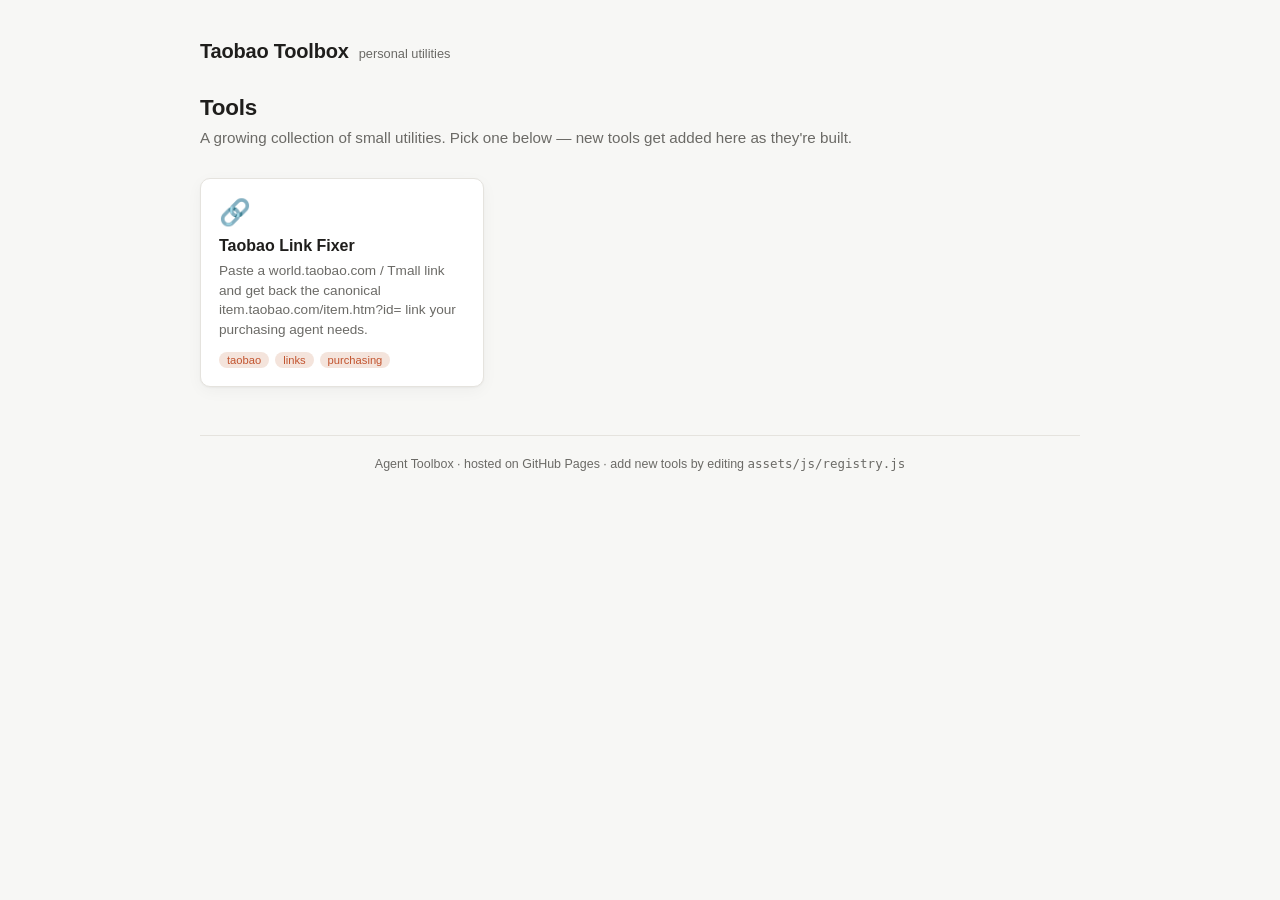
<file: index.html>
<!doctype html>
<html lang="en">
<head>
  <meta charset="UTF-8" />
  <meta name="viewport" content="width=device-width, initial-scale=1.0" />
  <title>Agent Toolbox</title>
  <link rel="stylesheet" href="assets/css/style.css" />
</head>
<body>
  <div class="wrap">
    <div class="top-nav">
      <div class="brand">
        <h1>Taobao Toolbox</h1>
        <span class="tag">personal utilities</span>
      </div>
    </div>

    <h2 class="page-title">Tools</h2>
    <p class="page-sub">
      A growing collection of small utilities. Pick one below — new tools get added here as they're built.
    </p>

    <div id="tool-grid" class="tool-grid"></div>

    <footer class="page-footer">
      Agent Toolbox · hosted on GitHub Pages · add new tools by editing <code>assets/js/registry.js</code>
    </footer>
  </div>

  <script src="assets/js/registry.js"></script>
  <script>
    const grid = document.getElementById("tool-grid");

    if (!TOOLS.length) {
      grid.innerHTML = `<div class="empty-state card">No tools yet — add one to assets/js/registry.js</div>`;
    } else {
      grid.innerHTML = TOOLS.map(
        (tool) => `
        <a class="tool-card card" href="${tool.url}">
          <span class="icon">${tool.icon || "🧩"}</span>
          <h3>${tool.name}</h3>
          <p>${tool.description}</p>
          <div class="tags">
            ${(tool.tags || []).map((t) => `<span>${t}</span>`).join("")}
          </div>
        </a>`
      ).join("");
    }
  </script>
</body>
</html>
</file>
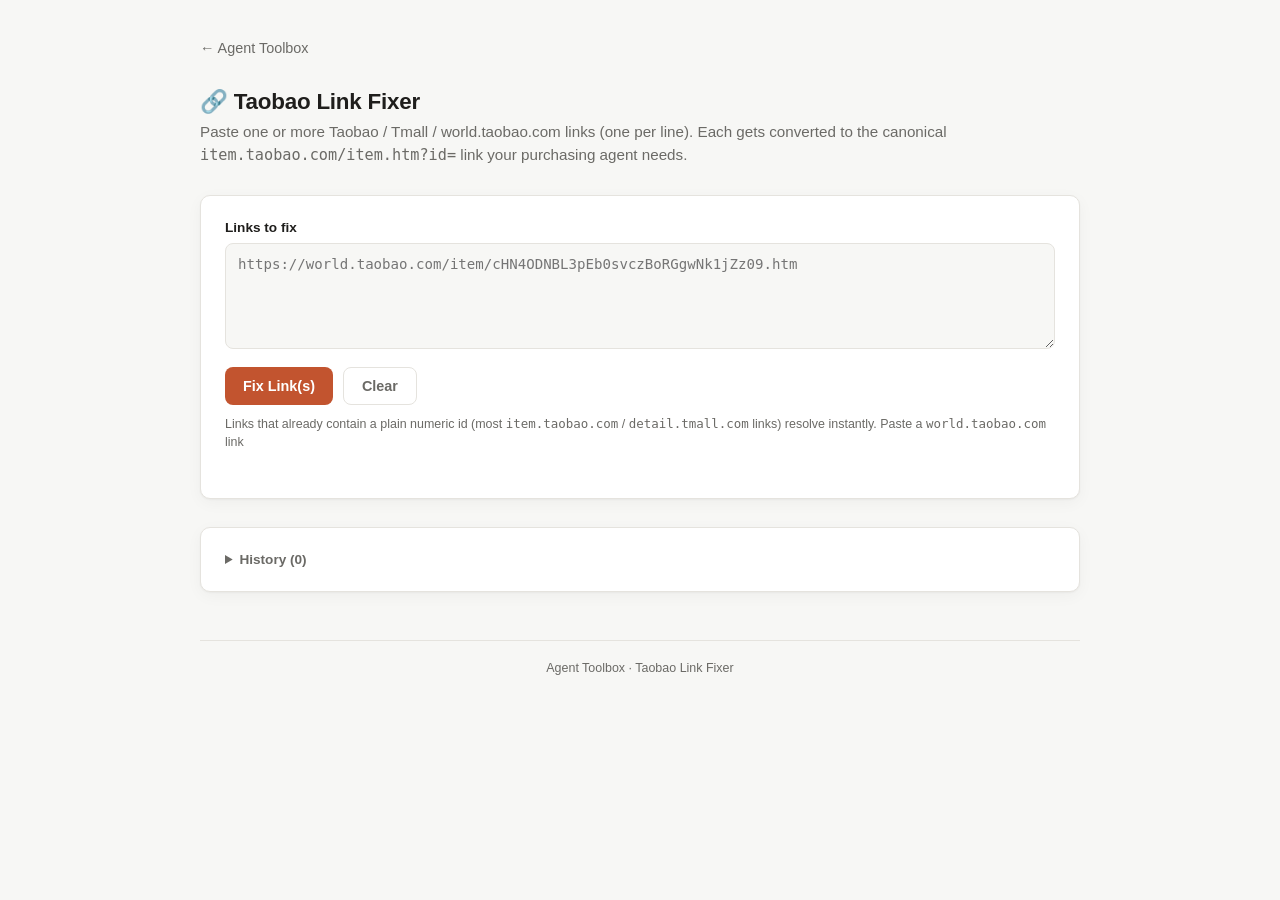
<file: taobao-link-fixer.html>
<!doctype html>
<html lang="en">
<head>
  <meta charset="UTF-8" />
  <meta name="viewport" content="width=device-width, initial-scale=1.0" />
  <title>Taobao Link Fixer — Taobao Toolbox</title>
  <link rel="stylesheet" href="../assets/css/style.css" />
</head>
<body>
  <div class="wrap">
    <div class="top-nav">
      <a class="back-link" href="../index.html">&larr; Agent Toolbox</a>
    </div>

    <h2 class="page-title">🔗 Taobao Link Fixer</h2>
    <p class="page-sub">
      Paste one or more Taobao / Tmall / world.taobao.com links (one per line). Each gets
      converted to the canonical <code>item.taobao.com/item.htm?id=</code> link your
      purchasing agent needs.
    </p>

    <div class="panel card">
      <label class="field-label" for="input-links">Links to fix</label>
      <textarea
        id="input-links"
        rows="5"
        placeholder="https://world.taobao.com/item/cHN4ODNBL3pEb0svczBoRGgwNk1jZz09.htm"
      ></textarea>

      <div class="btn-row">
        <button class="btn" id="fix-btn">Fix Link(s)</button>
        <button class="btn secondary" id="clear-btn">Clear</button>
      </div>

      <p class="hint">
        Links that already contain a plain numeric id (most <code>item.taobao.com</code> /
        <code>detail.tmall.com</code> links) resolve instantly. Paste a
        <code>world.taobao.com</code> link
      </p>

      <div id="results" class="results"></div>
    </div>

    <details class="history-section card panel" id="history-details">
      <summary>History (<span id="history-count">0</span>)</summary>
      <div class="btn-row" style="margin-top: 12px;">
        <button class="btn secondary" id="clear-history-btn">Clear history</button>
      </div>
      <div id="history-list" class="history-list"></div>
    </details>

    <footer class="page-footer">
      Agent Toolbox · Taobao Link Fixer
    </footer>
  </div>

  <script src="../assets/js/taobao-fixer.js"></script>
  <script>
    const HISTORY_KEY = "agent-toolbox.taobao-fixer.history";
    const MAX_HISTORY = 50;

    const inputEl = document.getElementById("input-links");
    const fixBtn = document.getElementById("fix-btn");
    const clearBtn = document.getElementById("clear-btn");
    const resultsEl = document.getElementById("results");
    const historyListEl = document.getElementById("history-list");
    const historyCountEl = document.getElementById("history-count");
    const clearHistoryBtn = document.getElementById("clear-history-btn");

    function loadHistory() {
      try {
        return JSON.parse(localStorage.getItem(HISTORY_KEY) || "[]");
      } catch (e) {
        return [];
      }
    }

    function saveHistory(entries) {
      try {
        localStorage.setItem(HISTORY_KEY, JSON.stringify(entries.slice(0, MAX_HISTORY)));
      } catch (e) {
        // localStorage unavailable (private browsing etc.) — fail silently
      }
    }

    function addToHistory(entry) {
      const entries = loadHistory();
      entries.unshift({ ...entry, ts: Date.now() });
      saveHistory(entries);
      renderHistory();
    }

    function renderHistory() {
      const entries = loadHistory();
      historyCountEl.textContent = entries.length;
      if (!entries.length) {
        historyListEl.innerHTML = `<p class="hint">No links fixed yet.</p>`;
        return;
      }
      historyListEl.innerHTML = entries
        .map((e) => {
          const date = new Date(e.ts).toLocaleString();
          return `
          <div class="history-row">
            <span>
              <code>${e.fixedUrl}</code>
              <div class="meta">${date} · ${e.method === "fetched" ? `resolved via ${e.via || "proxy"}` : "direct"}</div>
            </span>
            <button class="copy-btn" data-copy="${e.fixedUrl}">Copy</button>
          </div>`;
        })
        .join("");
    }

    function copyToClipboard(text) {
      if (navigator.clipboard && navigator.clipboard.writeText) {
        navigator.clipboard.writeText(text).catch(() => fallbackCopy(text));
      } else {
        fallbackCopy(text);
      }
    }

    function fallbackCopy(text) {
      const ta = document.createElement("textarea");
      ta.value = text;
      ta.style.position = "fixed";
      ta.style.opacity = "0";
      document.body.appendChild(ta);
      ta.select();
      try {
        document.execCommand("copy");
      } catch (e) {}
      document.body.removeChild(ta);
    }

    function renderResultRow({ original, fixedUrl, method, via, error }) {
      const row = document.createElement("div");
      row.className = `result-row ${error ? "err" : "ok"}`;

      if (error) {
        row.innerHTML = `
          <div class="result-original">${original}</div>
          <div class="result-fixed">
            <span class="result-status">✕ Failed</span>
            <span>${error}</span>
          </div>`;
      } else {
        const methodLabel = method === "fetched" ? `Resolved via ${via || "proxy"}` : "Direct";
        row.innerHTML = `
          <div class="result-original">${original}</div>
          <div class="result-fixed">
            <span class="result-status">✓ ${methodLabel}</span>
            <code>${fixedUrl}</code>
            <button class="copy-btn" data-copy="${fixedUrl}">Copy</button>
          </div>`;
      }
      return row;
    }

    async function handleFix() {
      const lines = inputEl.value
        .split("\n")
        .map((l) => l.trim())
        .filter(Boolean);

      if (!lines.length) return;

      fixBtn.disabled = true;
      fixBtn.textContent = "Fixing…";
      resultsEl.innerHTML = "";

      for (const line of lines) {
        const row = renderResultRow({ original: line, fixedUrl: "Resolving…" });
        row.classList.remove("ok", "err");
        resultsEl.appendChild(row);

        try {
          const result = await fixTaobaoLink(line);
          const finished = renderResultRow({ original: line, ...result });
          resultsEl.replaceChild(finished, row);
          addToHistory({ original: line, ...result });
        } catch (err) {
          const finished = renderResultRow({ original: line, error: err.message });
          resultsEl.replaceChild(finished, row);
        }
      }

      fixBtn.disabled = false;
      fixBtn.textContent = "Fix Link(s)";
    }

    resultsEl.addEventListener("click", (e) => {
      if (e.target.matches(".copy-btn")) copyToClipboard(e.target.dataset.copy);
    });
    historyListEl.addEventListener("click", (e) => {
      if (e.target.matches(".copy-btn")) copyToClipboard(e.target.dataset.copy);
    });

    fixBtn.addEventListener("click", handleFix);
    clearBtn.addEventListener("click", () => {
      inputEl.value = "";
      resultsEl.innerHTML = "";
    });
    clearHistoryBtn.addEventListener("click", () => {
      saveHistory([]);
      renderHistory();
    });

    renderHistory();
  </script>
</body>
</html>
</file>
<file: assets/css/style.css>
/* Agent Toolbox — shared styles
   Add new tool pages by linking this stylesheet; no per-page CSS needed
   unless a tool has genuinely unique UI. */

:root {
  --bg: #f7f7f5;
  --surface: #ffffff;
  --surface-hover: #fbfbfa;
  --border: #e5e3de;
  --text: #1f1e1c;
  --text-muted: #6b6a66;
  --accent: #c2542f;
  --accent-hover: #a8451f;
  --accent-soft: #f4e4dc;
  --success: #2f6f4f;
  --success-soft: #e3efe8;
  --danger: #b3411f;
  --danger-soft: #f7e6e0;
  --radius: 10px;
  --shadow: 0 1px 2px rgba(20, 18, 14, 0.04), 0 4px 16px rgba(20, 18, 14, 0.04);
  --font: -apple-system, BlinkMacSystemFont, "Segoe UI", Inter, Roboto, Helvetica, Arial, sans-serif;
  --mono: ui-monospace, SFMono-Regular, "SF Mono", Menlo, Consolas, monospace;
}

@media (prefers-color-scheme: dark) {
  :root {
    --bg: #171614;
    --surface: #201f1c;
    --surface-hover: #262420;
    --border: #35332e;
    --text: #efeeea;
    --text-muted: #9c9a94;
    --accent: #e2814f;
    --accent-hover: #ee9463;
    --accent-soft: #3a2a20;
    --success: #6fbf94;
    --success-soft: #1d2f26;
    --danger: #e2814f;
    --danger-soft: #3a2318;
    --shadow: 0 1px 2px rgba(0, 0, 0, 0.2), 0 4px 16px rgba(0, 0, 0, 0.24);
  }
}

* { box-sizing: border-box; }

html, body {
  margin: 0;
  padding: 0;
  background: var(--bg);
  color: var(--text);
  font-family: var(--font);
}

body {
  min-height: 100vh;
  padding: 0 16px;
}

.wrap {
  max-width: 880px;
  margin: 0 auto;
  padding-block: 40px 64px;
}

.top-nav {
  display: flex;
  align-items: center;
  justify-content: space-between;
  gap: 12px;
  margin-bottom: 32px;
  flex-wrap: wrap;
}

.brand {
  display: flex;
  align-items: baseline;
  gap: 10px;
}

.brand h1 {
  font-size: 1.25rem;
  margin: 0;
  font-weight: 650;
  letter-spacing: -0.01em;
}

.brand .tag {
  font-size: 0.8rem;
  color: var(--text-muted);
}

a.back-link {
  color: var(--text-muted);
  text-decoration: none;
  font-size: 0.9rem;
  display: inline-flex;
  align-items: center;
  gap: 6px;
}

a.back-link:hover { color: var(--accent); }

h2.page-title {
  font-size: 1.4rem;
  margin: 0 0 6px;
  letter-spacing: -0.01em;
}

p.page-sub {
  color: var(--text-muted);
  margin: 0 0 28px;
  line-height: 1.5;
  font-size: 0.95rem;
}

.card {
  background: var(--surface);
  border: 1px solid var(--border);
  border-radius: var(--radius);
  box-shadow: var(--shadow);
}

.tool-grid {
  display: grid;
  grid-template-columns: repeat(auto-fill, minmax(230px, 1fr));
  gap: 14px;
}

.tool-card {
  display: block;
  padding: 18px;
  text-decoration: none;
  color: inherit;
  transition: border-color 0.15s ease, transform 0.15s ease;
}

.tool-card:hover {
  border-color: var(--accent);
  transform: translateY(-1px);
}

.tool-card .icon {
  font-size: 1.6rem;
  display: inline-block;
  margin-bottom: 10px;
}

.tool-card h3 {
  margin: 0 0 6px;
  font-size: 1rem;
}

.tool-card p {
  margin: 0;
  font-size: 0.85rem;
  color: var(--text-muted);
  line-height: 1.45;
}

.tool-card .tags {
  margin-top: 12px;
  display: flex;
  gap: 6px;
  flex-wrap: wrap;
}

.tool-card .tags span {
  font-size: 0.7rem;
  color: var(--accent);
  background: var(--accent-soft);
  padding: 2px 8px;
  border-radius: 999px;
}

.empty-state {
  padding: 32px;
  text-align: center;
  color: var(--text-muted);
  font-size: 0.9rem;
}

.panel {
  padding: 24px;
  margin-bottom: 20px;
}

label.field-label {
  display: block;
  font-size: 0.85rem;
  font-weight: 600;
  margin-bottom: 8px;
}

textarea, input[type="text"] {
  width: 100%;
  font-family: var(--mono);
  font-size: 0.88rem;
  padding: 12px;
  border-radius: 8px;
  border: 1px solid var(--border);
  background: var(--bg);
  color: var(--text);
  resize: vertical;
}

textarea:focus, input[type="text"]:focus {
  outline: none;
  border-color: var(--accent);
}

.btn {
  display: inline-flex;
  align-items: center;
  gap: 8px;
  padding: 10px 18px;
  border-radius: 8px;
  border: none;
  background: var(--accent);
  color: #fff;
  font-size: 0.9rem;
  font-weight: 600;
  cursor: pointer;
  transition: background 0.15s ease;
}

.btn:hover { background: var(--accent-hover); }
.btn:disabled { opacity: 0.55; cursor: not-allowed; }

.btn.secondary {
  background: transparent;
  color: var(--text-muted);
  border: 1px solid var(--border);
}

.btn.secondary:hover {
  color: var(--text);
  border-color: var(--text-muted);
  background: var(--surface-hover);
}

.btn-row {
  display: flex;
  gap: 10px;
  margin-top: 14px;
  flex-wrap: wrap;
}

.results {
  margin-top: 22px;
  display: flex;
  flex-direction: column;
  gap: 10px;
}

.result-row {
  padding: 14px 16px;
  border-radius: 8px;
  border: 1px solid var(--border);
  background: var(--bg);
  display: flex;
  flex-direction: column;
  gap: 8px;
}

.result-row.ok { border-color: var(--success); background: var(--success-soft); }
.result-row.err { border-color: var(--danger); background: var(--danger-soft); }

.result-original {
  font-size: 0.75rem;
  color: var(--text-muted);
  word-break: break-all;
}

.result-fixed {
  display: flex;
  align-items: center;
  gap: 10px;
  flex-wrap: wrap;
}

.result-fixed code {
  font-family: var(--mono);
  font-size: 0.85rem;
  word-break: break-all;
}

.result-status {
  font-size: 0.72rem;
  text-transform: uppercase;
  letter-spacing: 0.03em;
  font-weight: 700;
}

.ok .result-status { color: var(--success); }
.err .result-status { color: var(--danger); }

.copy-btn {
  border: 1px solid var(--border);
  background: var(--surface);
  color: var(--text);
  font-size: 0.75rem;
  padding: 4px 10px;
  border-radius: 6px;
  cursor: pointer;
}

.copy-btn:hover { border-color: var(--accent); color: var(--accent); }

.history-section {
  margin-top: 28px;
}

.history-section summary {
  cursor: pointer;
  font-size: 0.85rem;
  color: var(--text-muted);
  font-weight: 600;
}

.history-list {
  margin-top: 12px;
  display: flex;
  flex-direction: column;
  gap: 8px;
  max-height: 320px;
  overflow-y: auto;
}

.history-row {
  font-size: 0.78rem;
  padding: 10px 12px;
  border-radius: 6px;
  border: 1px solid var(--border);
  display: flex;
  justify-content: space-between;
  gap: 10px;
  align-items: center;
}

.history-row .meta {
  color: var(--text-muted);
}

.hint {
  font-size: 0.78rem;
  color: var(--text-muted);
  margin-top: 10px;
  line-height: 1.5;
}

footer.page-footer {
  margin-top: 48px;
  padding-top: 20px;
  border-top: 1px solid var(--border);
  color: var(--text-muted);
  font-size: 0.78rem;
  text-align: center;
}
</file>
